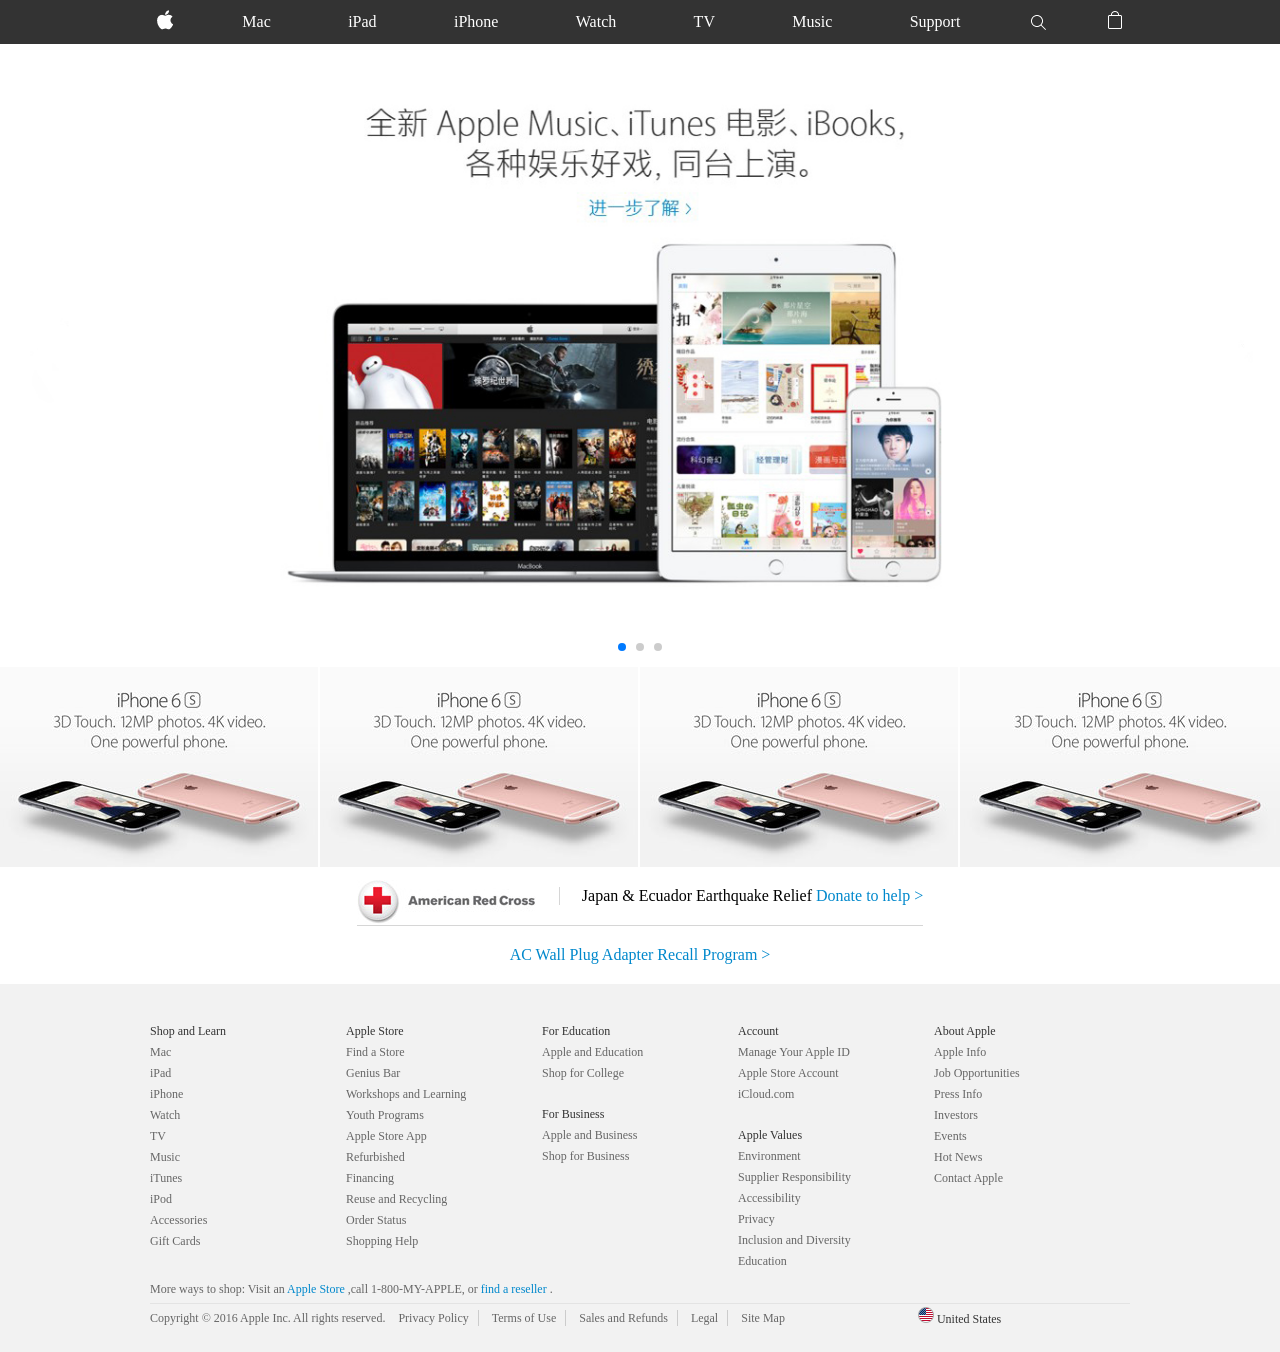
<file: index.html>
<!doctype html>
<html lang="en">
<head>
	<meta charset="UTF-8">
	<title>Document</title>
	<!-- 优先使用ie最新版本和谷歌浏览器 -->
	<meta http-equiv="X-UA-Compatible" content="IE=edge,chrome=1"/>  
	<!-- 移动端 -->
	<meta name="viewport" content="width=device-width, initial-scale=1.0, maximum-scale=1.0, user-scalable=no">
	<meta name="renderer" content="webkit">
	<link rel="stylesheet" href="css/index.css">
	<link rel="stylesheet" href="css/response.css">
	<link rel="stylesheet" href="css/swiper.min.css">
	<script src="js/jquery.js"></script>
	<script src="js/swiper.min.js"></script>
	<script src="js/index.js"></script>
</head>
<body>
	<div class="container-fluid header">
		<ul class="min-nav hidden-md hidden-lg hidden-sm">
			<li>
				<a href="javascript:;">
					<img src="images/min-nav1.png" alt="">
				</a>
			</li>
			<li>
				<a href="javascript:;">
					<img src="images/min-nav2.png" alt="">
				</a>
			</li>
			<li>
				<a href="javascript:;">
					<img src="images/min-nav3.png" alt="">
				</a>
			</li>
		</ul>
		<ul class="max-nav hidden-xs">
			<li class="logo">
				<a href="javascript:;">
					<img src="images/nav-logo.png" alt="">
				</a>
			</li>
			<li>
				<a href="javascript:;">Mac</a>
			</li>
			<li>
				<a href="javascript:;">iPad</a>
			</li>
			<li>
				<a href="javascript:;">iPhone</a>
			</li>
			<li>
				<a href="javascript:;">Watch</a>
			</li>
			<li>
				<a href="javascript:;">TV</a>
			</li>
			<li>
				<a href="javascript:;">Music</a>
			</li>
			<li>
				<a href="javascript:;">Support</a>
			</li>
			<li class="sc">
				<a href="javascript:;"><img src="images/nav-sc.png" alt=""></a>
			</li>
			<li class="lk">
				<a href="javascript:;"><img src="images/nav-lk.png" alt=""></a>
			</li>
		</ul>
		<ul class="min-slide-nav row hidden-md hidden-lg hidden-sm">
			<li>
				<a href="javascript:;">
					Mac
				</a>
			</li>
			<li>
				<a href="javascript:;">
					iPad
				</a>
			</li>
			<li>
				<a href="javascript:;">
					iPhone
				</a>
			</li>
			<li>
				<a href="javascript:;">
					Watch
				</a>
			</li>
			<li>
				<a href="javascript:;">
					TV
				</a>
			</li>
			<li>
				<a href="javascript:;">
					Music
				</a>
			</li>
			<li>
				<a href="javascript:;">
					Support
				</a>
			</li>
			<li>
				<a href="javascript:;">
					Search apple.com
				</a>
			</li>
		</ul>
	</div>
	<div class="container-fluid banner">
		<!-- <div class="wheel">
			<a href="javascript:;">
				<img src="images/banner1.jpg" alt="">
			</a>
			<a href="javascript:;">
				<img src="images/banner2.jpg" alt="">
			</a>
			<a href="javascript:;">
				<img src="images/banner3.jpg" alt="">
			</a>
		</div>
		<div class="an">
			<a href="javascript:;"></a>
			<a href="javascript:;"></a>
			<a href="javascript:;"></a>
		</div>
		<div class="left">

		</div> -->
		<div class="swiper-container">
			<div class="swiper-wrapper">
				<div class="swiper-slide">
					<img src="images/banner1.jpg" alt="">
				</div>
				<div class="swiper-slide">
					<img src="images/banner2.jpg" alt="">
				</div>
				<div class="swiper-slide">
					<img src="images/banner3.jpg" alt="">
				</div>
			</div>
			<div class="swiper-pagination"></div>
		</div>
	</div>
	<div class="container-fluid pros">
		<a href="javascript:;">

		</a>
		<a href="javascript:;">

		</a>
		<a href="javascript:;">

		</a>
		<a href="javascript:;">

		</a>
	</div>
	<div class="container-fluid banner-wrap">
		<div class="wrap-t">
			<div class="wrap-icon">
			</div>
			<div class="wrap-txt">
				Japan & Ecuador Earthquake Relief
				<a href="javascript:;">
					Donate to help &gt;
				</a>
			</div>
		</div>
		<div class="wrap-b">
			<a href="javascript:;">
				AC Wall Plug Adapter Recall Program &gt;
			</a>
		</div>
	</div>
	<div class="container-fluid footer">
		<div class="footer-info">
			<ul>
				<span>
					Shop and Learn
				</span>
				<li>
					<a href="javascript:;">
						Mac
					</a>
				</li>
				<li>
					<a href="javascript:;">
						iPad
					</a>
				</li>
				<li>
					<a href="javascript:;">
						iPhone
					</a>
				</li>
				<li>
					<a href="javascript:;">
						Watch
					</a>
				</li>
				<li>
					<a href="javascript:;">
						TV
					</a>
				</li>
				<li>
					<a href="javascript:;">
						Music
					</a>
				</li>
				<li>
					<a href="javascript:;">
						iTunes
					</a>
				</li>
				<li>
					<a href="javascript:;">
						iPod
					</a>
				</li>
				<li>
					<a href="javascript:;">
						Accessories
					</a>
				</li>
				<li>
					<a href="javascript:;">
						Gift Cards
					</a>
				</li>
			</ul>
			<ul>
				<span>
					Apple Store
				</span>
				<li>
					<a href="javascript:;">
						Find a Store
					</a>
				</li>
				<li>
					<a href="javascript:;">
						Genius Bar
					</a>
				</li>
				<li>
					<a href="javascript:;">
						Workshops and Learning
					</a>
				</li>
				<li>
					<a href="javascript:;">
						Youth Programs
					</a>
				</li>
				<li>
					<a href="javascript:;">
						Apple Store App
					</a>
				</li>
				<li>
					<a href="javascript:;">
						Refurbished
					</a>
				</li>
				<li>
					<a href="javascript:;">
						Financing
					</a>
				</li>
				<li>
					<a href="javascript:;">
						Reuse and Recycling
					</a>
				</li>
				<li>
					<a href="javascript:;">
						Order Status
					</a>
				</li>
				<li>
					<a href="javascript:;">
						Shopping Help
					</a>
				</li>
			</ul>
			<ul>
				<span>
					For Education
				</span>
				<li>
					<a href="javascript:;">
						Apple and Education
					</a>
				</li>
				<li>
					<a href="javascript:;">
						Shop for College
					</a>
				</li>
				<span class="fk">
					For Business
				</span>
				<li>
					<a href="javascript:;">
						Apple and Business
					</a>
				</li>
				<li>
					<a href="javascript:;">
						Shop for Business
					</a>
				</li>
			</ul>
			<ul>
				<span>
					Account
				</span>
				<li>
					<a href="javascript:;">
						Manage Your Apple ID
					</a>
				</li>
				<li>
					<a href="javascript:;">
						Apple Store Account
					</a>
				</li>
				<li>
					<a href="javascript:;">
						iCloud.com
					</a>
				</li>
				<span class="fk">
					Apple Values
				</span>
				<li>
					<a href="javascript:;">
						Environment
					</a>
				</li>
				<li>
					<a href="javascript:;">
						Supplier Responsibility
					</a>
				</li>
				<li>
					<a href="javascript:;">
						Accessibility
					</a>
				</li>
				<li>
					<a href="javascript:;">
						Privacy
					</a>
				</li>
				<li>
					<a href="javascript:;">
						Inclusion and Diversity
					</a>
				</li>
				<li>
					<a href="javascript:;">
						Education
					</a>
				</li>
			</ul>
			<ul>
				<span>
					About Apple
				</span>
				<li>
					<a href="javascript:;">
						Apple Info
					</a>
				</li>
				<li>
					<a href="javascript:;">
						Job Opportunities
					</a>
				</li>
				<li>
					<a href="javascript:;">
						Press Info
					</a>
				</li>
				<li>
					<a href="javascript:;">
						Investors
					</a>
				</li>
				<li>
					<a href="javascript:;">
						Events
					</a>
				</li>
				<li>
					<a href="javascript:;">
						Hot News
					</a>
				</li>
				<li>
					<a href="javascript:;">
						Contact Apple
					</a>
				</li>
			</ul>
		</div>
		<div class="footer-info-min">
			<ul>
				<li>
					<a href="javascript:;">
						Shop and learn
						<span>
							+
						</span>
					</a>
					<div class="slide-info">
						<a href="javascript:;">
							Mac
						</a>
						<a href="javascript:;">
							iPad
						</a>
						<a href="javascript:;">
							iPhone
						</a>
						<a href="javascript:;">
							Watch
						</a>
						<a href="javascript:;">
							Music
						</a>
					</div>
				</li>
				<li>
					<a href="javascript:;">
						Apple Store
						<span>
							+
						</span>
					</a>
					<div class="slide-info">
						<a href="javascript:;">
							Mac
						</a>
						<a href="javascript:;">
							iPad
						</a>
						<a href="javascript:;">
							iPhone
						</a>
						<a href="javascript:;">
							Watch
						</a>
						<a href="javascript:;">
							Music
						</a>
					</div>
				</li>
				<li>
					<a href="javascript:;">
						For Ediucation
						<span>
							+
						</span>
					</a>
					<div class="slide-info">
						<a href="javascript:;">
							Mac
						</a>
						<a href="javascript:;">
							iPad
						</a>
						<a href="javascript:;">
							iPhone
						</a>
						<a href="javascript:;">
							Watch
						</a>
						<a href="javascript:;">
							Music
						</a>
					</div>
				</li>
				<li>
					<a href="javascript:;">
						For Business
						<span>
							+
						</span>
					</a>
					<div class="slide-info">
						<a href="javascript:;">
							Mac
						</a>
						<a href="javascript:;">
							iPad
						</a>
						<a href="javascript:;">
							iPhone
						</a>
						<a href="javascript:;">
							Watch
						</a>
						<a href="javascript:;">
							Music
						</a>
					</div>
				</li>
				<li>
					<a href="javascript:;">
						Account
						<span>
							+
						</span>
					</a>
					<div class="slide-info">
						<a href="javascript:;">
							Mac
						</a>
						<a href="javascript:;">
							iPad
						</a>
						<a href="javascript:;">
							iPhone
						</a>
						<a href="javascript:;">
							Watch
						</a>
						<a href="javascript:;">
							Music
						</a>
					</div>
				</li>
				<li>
					<a href="javascript:;">
						Apple Values
						<span>
							+
						</span>
					</a>
					<div class="slide-info">
						<a href="javascript:;">
							Mac
						</a>
						<a href="javascript:;">
							iPad
						</a>
						<a href="javascript:;">
							iPhone
						</a>
						<a href="javascript:;">
							Watch
						</a>
						<a href="javascript:;">
							Music
						</a>
					</div>
				</li>
				<li>
					<a href="javascript:;">
						About Apple
						<span>
							+
						</span>
					</a>
					<div class="slide-info">
						<a href="javascript:;">
							Mac
						</a>
						<a href="javascript:;">
							iPad
						</a>
						<a href="javascript:;">
							iPhone
						</a>
						<a href="javascript:;">
							Watch
						</a>
						<a href="javascript:;">
							Music
						</a>
					</div>
				</li>
			</ul>
		</div>
		<div class="footer-extra">
			<div class="f-e-shop">
				<span>
					More ways to shop: Visit an
					<a href="javascript:;">
						Apple Store
					</a>
					,call 1-800-MY-APPLE, or
					<a href="javascript:;">
						find a reseller
					</a>
					.
				</span>
			</div>
			<div class="f-e-legal">
				<span>
					Copyright © 2016 Apple Inc. All rights reserved.
				</span>
				<ul>
					<li>
						<a href="javascript:;">
							Privacy Policy
						</a>
						<span></span>
					</li>
					<li>
						<a href="javascript:;">
							Terms of Use
						</a>
						<span></span>
					</li>
					<li>
						<a href="javascript:;">
							Sales and Refunds
						</a>
						<span></span>
					</li>
					<li>
						<a href="javascript:;">
							Legal
						</a>
						<span></span>
					</li>
					<li>
						<a href="javascript:;">
							Site Map
						</a>
					</li>
				</ul>
				<a href="javascript:;" class="foot-ic">
					<div class="img-f"></div>
					United States
				</a>
			</div>
		</div>
	</div>
	<script>
		var mySwiper = new Swiper('.swiper-container', {
		autoplay: 3000,//可选选项，自动滑动
		pagination : '.swiper-pagination',
	})
	</script>
</body>
</html>
</file>
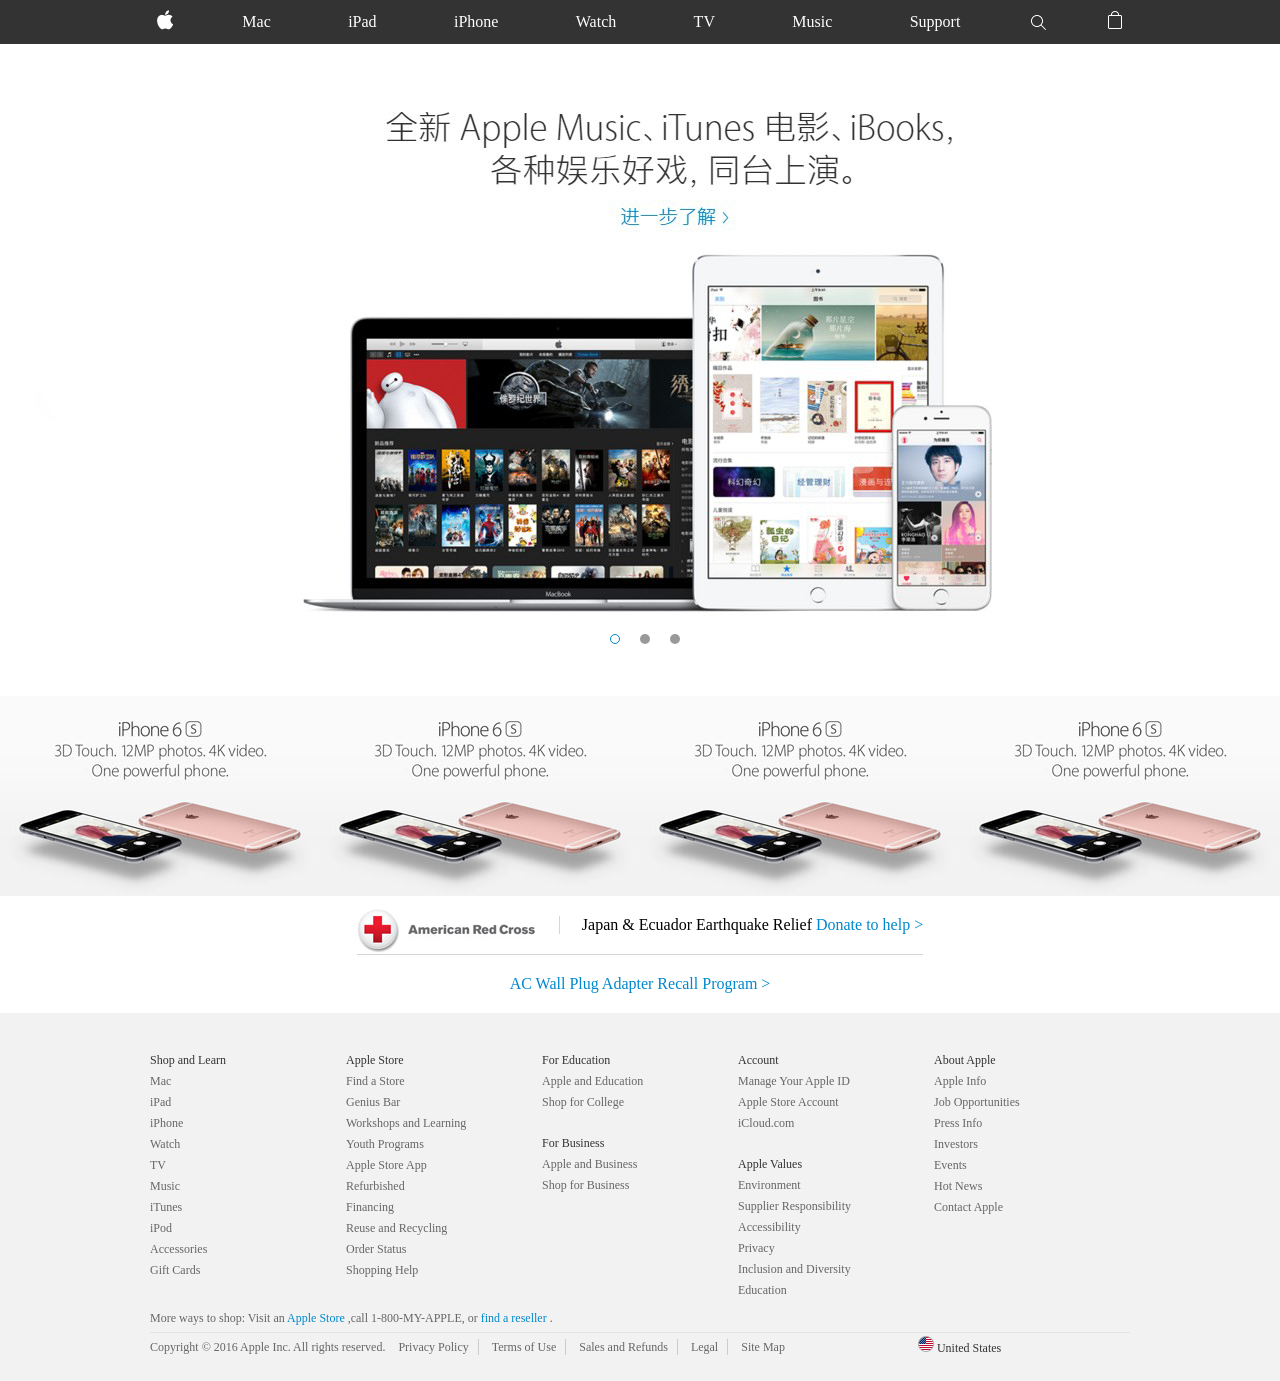
<file: apple/index.html>
<!doctype html>
<html lang="en">
<head>
	<meta charset="UTF-8">
	<title>Document</title>
	<!-- 优先使用ie最新版本和谷歌浏览器 -->
	<meta http-equiv="X-UA-Compatible" content="IE=edge,chrome=1"/>  
	<!-- 移动端 -->
	<meta name="viewport" content="width=device-width, initial-scale=1.0, maximum-scale=1.0, user-scalable=no">
	<meta name="renderer" content="webkit">
	<link rel="stylesheet" href="css/index.css">
	<link rel="stylesheet" href="css/response.css">
	<script src="js/jquery.js"></script>
	<script src="js/index.js"></script>
</head>
<body>
	<div class="container-fluid header">
		<ul class="min-nav hidden-md hidden-lg hidden-sm">
			<li>
				<a href="javascript:;">
					<img src="images/min-nav1.png" alt="">
				</a>
			</li>
			<li>
				<a href="javascript:;">
					<img src="images/min-nav2.png" alt="">
				</a>
			</li>
			<li>
				<a href="javascript:;">
					<img src="images/min-nav3.png" alt="">
				</a>
			</li>
		</ul>
		<ul class="max-nav hidden-xs">
			<li class="logo">
				<a href="javascript:;">
					<img src="images/nav-logo.png" alt="">
				</a>
			</li>
			<li>
				<a href="javascript:;">Mac</a>
			</li>
			<li>
				<a href="javascript:;">iPad</a>
			</li>
			<li>
				<a href="javascript:;">iPhone</a>
			</li>
			<li>
				<a href="javascript:;">Watch</a>
			</li>
			<li>
				<a href="javascript:;">TV</a>
			</li>
			<li>
				<a href="javascript:;">Music</a>
			</li>
			<li>
				<a href="javascript:;">Support</a>
			</li>
			<li class="sc">
				<a href="javascript:;"><img src="images/nav-sc.png" alt=""></a>
			</li>
			<li class="lk">
				<a href="javascript:;"><img src="images/nav-lk.png" alt=""></a>
			</li>
		</ul>
		<ul class="min-slide-nav row hidden-md hidden-lg hidden-sm">
			<li>
				<a href="javascript:;">
					Mac
				</a>
			</li>
			<li>
				<a href="javascript:;">
					iPad
				</a>
			</li>
			<li>
				<a href="javascript:;">
					iPhone
				</a>
			</li>
			<li>
				<a href="javascript:;">
					Watch
				</a>
			</li>
			<li>
				<a href="javascript:;">
					TV
				</a>
			</li>
			<li>
				<a href="javascript:;">
					Music
				</a>
			</li>
			<li>
				<a href="javascript:;">
					Support
				</a>
			</li>
			<li>
				<a href="javascript:;">
					Search apple.com
				</a>
			</li>
		</ul>
	</div>
	<div class="container-fluid banner">
		<div class="wheel">
			<a href="javascript:;">
				<img src="images/banner1.jpg" alt="">
			</a>
			<a href="javascript:;">
				<img src="images/banner2.jpg" alt="">
			</a>
			<a href="javascript:;">
				<img src="images/banner3.jpg" alt="">
			</a>
		</div>
		<div class="an">
			<a href="javascript:;"></a>
			<a href="javascript:;"></a>
			<a href="javascript:;"></a>
		</div>
		<div class="left">

		</div>
	</div>
	<div class="container-fluid pros">
		<a href="javascript:;">

		</a>
		<a href="javascript:;">

		</a>
		<a href="javascript:;">

		</a>
		<a href="javascript:;">

		</a>
	</div>
	<div class="container-fluid banner-wrap">
		<div class="wrap-t">
			<div class="wrap-icon">
			</div>
			<div class="wrap-txt">
				Japan & Ecuador Earthquake Relief
				<a href="javascript:;">
					Donate to help &gt;
				</a>
			</div>
		</div>
		<div class="wrap-b">
			<a href="javascript:;">
				AC Wall Plug Adapter Recall Program &gt;
			</a>
		</div>
	</div>
	<div class="container-fluid footer">
		<div class="footer-info">
			<ul>
				<span>
					Shop and Learn
				</span>
				<li>
					<a href="javascript:;">
						Mac
					</a>
				</li>
				<li>
					<a href="javascript:;">
						iPad
					</a>
				</li>
				<li>
					<a href="javascript:;">
						iPhone
					</a>
				</li>
				<li>
					<a href="javascript:;">
						Watch
					</a>
				</li>
				<li>
					<a href="javascript:;">
						TV
					</a>
				</li>
				<li>
					<a href="javascript:;">
						Music
					</a>
				</li>
				<li>
					<a href="javascript:;">
						iTunes
					</a>
				</li>
				<li>
					<a href="javascript:;">
						iPod
					</a>
				</li>
				<li>
					<a href="javascript:;">
						Accessories
					</a>
				</li>
				<li>
					<a href="javascript:;">
						Gift Cards
					</a>
				</li>
			</ul>
			<ul>
				<span>
					Apple Store
				</span>
				<li>
					<a href="javascript:;">
						Find a Store
					</a>
				</li>
				<li>
					<a href="javascript:;">
						Genius Bar
					</a>
				</li>
				<li>
					<a href="javascript:;">
						Workshops and Learning
					</a>
				</li>
				<li>
					<a href="javascript:;">
						Youth Programs
					</a>
				</li>
				<li>
					<a href="javascript:;">
						Apple Store App
					</a>
				</li>
				<li>
					<a href="javascript:;">
						Refurbished
					</a>
				</li>
				<li>
					<a href="javascript:;">
						Financing
					</a>
				</li>
				<li>
					<a href="javascript:;">
						Reuse and Recycling
					</a>
				</li>
				<li>
					<a href="javascript:;">
						Order Status
					</a>
				</li>
				<li>
					<a href="javascript:;">
						Shopping Help
					</a>
				</li>
			</ul>
			<ul>
				<span>
					For Education
				</span>
				<li>
					<a href="javascript:;">
						Apple and Education
					</a>
				</li>
				<li>
					<a href="javascript:;">
						Shop for College
					</a>
				</li>
				<span class="fk">
					For Business
				</span>
				<li>
					<a href="javascript:;">
						Apple and Business
					</a>
				</li>
				<li>
					<a href="javascript:;">
						Shop for Business
					</a>
				</li>
			</ul>
			<ul>
				<span>
					Account
				</span>
				<li>
					<a href="javascript:;">
						Manage Your Apple ID
					</a>
				</li>
				<li>
					<a href="javascript:;">
						Apple Store Account
					</a>
				</li>
				<li>
					<a href="javascript:;">
						iCloud.com
					</a>
				</li>
				<span class="fk">
					Apple Values
				</span>
				<li>
					<a href="javascript:;">
						Environment
					</a>
				</li>
				<li>
					<a href="javascript:;">
						Supplier Responsibility
					</a>
				</li>
				<li>
					<a href="javascript:;">
						Accessibility
					</a>
				</li>
				<li>
					<a href="javascript:;">
						Privacy
					</a>
				</li>
				<li>
					<a href="javascript:;">
						Inclusion and Diversity
					</a>
				</li>
				<li>
					<a href="javascript:;">
						Education
					</a>
				</li>
			</ul>
			<ul>
				<span>
					About Apple
				</span>
				<li>
					<a href="javascript:;">
						Apple Info
					</a>
				</li>
				<li>
					<a href="javascript:;">
						Job Opportunities
					</a>
				</li>
				<li>
					<a href="javascript:;">
						Press Info
					</a>
				</li>
				<li>
					<a href="javascript:;">
						Investors
					</a>
				</li>
				<li>
					<a href="javascript:;">
						Events
					</a>
				</li>
				<li>
					<a href="javascript:;">
						Hot News
					</a>
				</li>
				<li>
					<a href="javascript:;">
						Contact Apple
					</a>
				</li>
			</ul>
		</div>
		<div class="footer-info-min">
			<ul>
				<li>
					<a href="javascript:;">
						Shop and learn
						<span>
							+
						</span>
					</a>
					<div class="slide-info">
						<a href="javascript:;">
							Mac
						</a>
						<a href="javascript:;">
							iPad
						</a>
						<a href="javascript:;">
							iPhone
						</a>
						<a href="javascript:;">
							Watch
						</a>
						<a href="javascript:;">
							Music
						</a>
					</div>
				</li>
				<li>
					<a href="javascript:;">
						Apple Store
						<span>
							+
						</span>
					</a>
					<div class="slide-info">
						<a href="javascript:;">
							Mac
						</a>
						<a href="javascript:;">
							iPad
						</a>
						<a href="javascript:;">
							iPhone
						</a>
						<a href="javascript:;">
							Watch
						</a>
						<a href="javascript:;">
							Music
						</a>
					</div>
				</li>
				<li>
					<a href="javascript:;">
						For Ediucation
						<span>
							+
						</span>
					</a>
					<div class="slide-info">
						<a href="javascript:;">
							Mac
						</a>
						<a href="javascript:;">
							iPad
						</a>
						<a href="javascript:;">
							iPhone
						</a>
						<a href="javascript:;">
							Watch
						</a>
						<a href="javascript:;">
							Music
						</a>
					</div>
				</li>
				<li>
					<a href="javascript:;">
						For Business
						<span>
							+
						</span>
					</a>
					<div class="slide-info">
						<a href="javascript:;">
							Mac
						</a>
						<a href="javascript:;">
							iPad
						</a>
						<a href="javascript:;">
							iPhone
						</a>
						<a href="javascript:;">
							Watch
						</a>
						<a href="javascript:;">
							Music
						</a>
					</div>
				</li>
				<li>
					<a href="javascript:;">
						Account
						<span>
							+
						</span>
					</a>
					<div class="slide-info">
						<a href="javascript:;">
							Mac
						</a>
						<a href="javascript:;">
							iPad
						</a>
						<a href="javascript:;">
							iPhone
						</a>
						<a href="javascript:;">
							Watch
						</a>
						<a href="javascript:;">
							Music
						</a>
					</div>
				</li>
				<li>
					<a href="javascript:;">
						Apple Values
						<span>
							+
						</span>
					</a>
					<div class="slide-info">
						<a href="javascript:;">
							Mac
						</a>
						<a href="javascript:;">
							iPad
						</a>
						<a href="javascript:;">
							iPhone
						</a>
						<a href="javascript:;">
							Watch
						</a>
						<a href="javascript:;">
							Music
						</a>
					</div>
				</li>
				<li>
					<a href="javascript:;">
						About Apple
						<span>
							+
						</span>
					</a>
					<div class="slide-info">
						<a href="javascript:;">
							Mac
						</a>
						<a href="javascript:;">
							iPad
						</a>
						<a href="javascript:;">
							iPhone
						</a>
						<a href="javascript:;">
							Watch
						</a>
						<a href="javascript:;">
							Music
						</a>
					</div>
				</li>
			</ul>
		</div>
		<div class="footer-extra">
			<div class="f-e-shop">
				<span>
					More ways to shop: Visit an
					<a href="javascript:;">
						Apple Store
					</a>
					,call 1-800-MY-APPLE, or
					<a href="javascript:;">
						find a reseller
					</a>
					.
				</span>
			</div>
			<div class="f-e-legal">
				<span>
					Copyright © 2016 Apple Inc. All rights reserved.
				</span>
				<ul>
					<li>
						<a href="javascript:;">
							Privacy Policy
						</a>
						<span></span>
					</li>
					<li>
						<a href="javascript:;">
							Terms of Use
						</a>
						<span></span>
					</li>
					<li>
						<a href="javascript:;">
							Sales and Refunds
						</a>
						<span></span>
					</li>
					<li>
						<a href="javascript:;">
							Legal
						</a>
						<span></span>
					</li>
					<li>
						<a href="javascript:;">
							Site Map
						</a>
					</li>
				</ul>
				<a href="javascript:;" class="foot-ic">
					<div class="img-f"></div>
					United States
				</a>
			</div>
		</div>
	</div>
</body>
</html>
</file>
<file: css/index.css>
.header {
  max-height: 44px;
  background: #333;
}
@media screen and (max-width: 768px) {
  .header {
    max-height: 44px;
    background: #333;
    padding: 0;
  }
  .header .max-nav {
    display: none;
  }
}
.header .max-nav li:nth-last-child(1) {
  margin-right: 0;
}
.header .max-nav {
  max-width: 1000px;
  height: 100%;
  margin: 0 auto;
  text-align: justify;
  padding: 0 15px;
}
.header .max-nav li {
  display: inline-block;
  line-height: 44px;
  margin-bottom: -22px;
  cursor: pointer;
}
.header .max-nav li a {
  color: #fff;
  display: block;
  padding: 0  10px;
}
.header .max-nav .logo {
  width: 20px;
  height: inherit;
  vertical-align: top ;
}
.header .max-nav .logo a {
  padding: 0;
}
.header .max-nav .sc {
  width: 20px;
  height: inherit;
  vertical-align: top ;
}
.header .max-nav .sc a {
  padding: 0;
}
.header .max-nav .lk {
  width: 20px;
  height: inherit;
  vertical-align: top ;
}
.header .max-nav .lk a {
  padding: 0;
}
.header .max-nav:after {
  content: "";
  width: 100%;
  display: inline-block;
  clear: both;
  line-height: 0;
  font-size: 0;
}
.header .min-nav {
  text-align: justify;
  height: 44px;
}
.header .min-nav:after {
  content: "";
  width: 100%;
  display: inline-block;
  clear: both;
  line-height: 0;
  font-size: 0;
}
.header .min-nav li {
  height: 100%;
  display: inline-block;
  vertical-align: top;
}
.header .min-nav li a {
  display: block;
}
.header .min-slide-nav {
  width: 100%;
  background: #333;
  padding: 18px 0 100px 0;
  position: relative;
  z-index: 100;
  height: auto;
}
.header .min-slide-nav li {
  margin: 0 20px 0 40px;
  border-bottom: 1px solid #ccc;
}
.header .min-slide-nav li a {
  height: 48px;
  display: block;
  color: #fff;
  line-height: 48px;
  font-size: 20px;
}
.banner {
  position: relative;
  overflow: hidden;
}
.banner .wheel {
  width: 100%;
  min-height: 650px;
  position: relative;
}
.banner .wheel a {
  position: absolute;
  display: block;
}
.banner .wheel a img {
  max-width: 1349px;
  max-height: 650px;
  border: 0;
}
.banner .an {
  position: absolute;
  width: 100px;
  height: 10px;
  bottom: 50px;
  left: 0;
  right: 0;
  margin: 0 auto;
}
.banner .an a {
  width: 10px;
  height: 100%;
  border-radius: 50%;
  background: #999;
  float: left;
  margin-left: 20px;
}
.banner .an .current {
  border: 1px solid #08c;
  background: #fff;
}
.pros {
  width: 100%;
  height: auto;
  border-top: 2px solid #fff;
  font-size: 0;
}
.swiper-slide img{
  width: 100%;
} 
@media screen and (min-width: 1000px) {
  .pros a {
    display: inline-block;
    width: 25%;
    background-image: url(../images/img1.jpg);
    max-width: 337.25px;
    height: 200px;
    background-position: center center;
    border-right: 2px solid #fff;
  }
  .pros a:last-child{
    border-right: none;
  }
}
@media screen and (max-width: 1000px) and (min-width: 768px) {
  .pros a {
    display: inline-block;
    width: 50%;
    background-image: url(../images/img1md.jpg);
    max-width: 100%;
    height: 200px;
    background-position: center center;
    border-right: 2px solid #fff;
  }
  .pros a:nth-child(2n){
    border-right: none;
  }
}
@media screen and (max-width: 768px) {
  .pros a {
    display: inline-block;
    width: 100%;
    background-image: url(../images/img1s.jpg);
    max-width: 100%;
    height: 200px;
    background-position: center center;
  }
}
.banner-wrap {
  text-align: center;
}
.banner-wrap .wrap-t {
  position: relative;
  display: inline-block;
  padding: 20px 0;
  border-bottom: 1px solid #d6d6d6;
}
.banner-wrap .wrap-t .wrap-icon {
  background-image: url(../images/wrap-icon.jpg);
  background-size: 179px 44px;
  background-repeat: no-repeat;
  height: 44px;
  width: 179px;
  position: absolute;
  top: 13px;
}
.banner-wrap .wrap-t .wrap-txt {
  display: inline-block;
  border-left: 1px solid #d6d6d6;
  padding-left: 22px;
  margin-left: 202px;
}
.banner-wrap .wrap-t .wrap-txt a {
  color: #08c;
}
.banner-wrap .wrap-t .wrap-txt a:hover {
  text-decoration: underline;
}
.banner-wrap .wrap-b {
  padding: 20px 0;
  text-align: center;
}
.banner-wrap .wrap-b a {
  color: #08c;
}
.banner-wrap .wrap-b a:hover {
  text-decoration: underline;
}
.footer {
  width: 100%;
  height: 368px;
  background: #f2f2f2;
  color: #666;
  font-size: 12px;
  font-weight: 400;
  padding: 40px 0;
}
@media screen and (min-width: 768px) {
  .footer .footer-info {
    max-width: 980px;
    margin: 0 auto;
    overflow: hidden;
  }
  .footer .footer-info ul {
    width: 20%;
    float: left;
  }
  .footer .footer-info ul .fk {
    margin: 26px 0 0 0;
  }
  .footer .footer-info ul span {
    display: block;
    color: #333;
  }
  .footer .footer-info ul li {
    margin: 6px 0;
  }
  .footer .footer-info ul li a {
    color: #666;
  }
  .footer .footer-info ul li a:hover {
    text-decoration: underline;
  }
  .footer .footer-info-min {
    display: none;
  }
}
@media screen and (max-width: 768px) {
  .footer .footer-info {
    display: none;
  }
  .footer .footer-info-min {
    display: block;
    width: 100%;
    background: #f2f2f2;
  }
  .footer .footer-info-min li {
    margin-left: 20px;
    margin-right: 26px;
    border-bottom: 1px solid #e3e3e3;
  }
  .footer .footer-info-min li a {
    line-height: 34px;
    font-size: 14px;
    color: #666;
    display: block;
  }
  .footer .footer-info-min li a span {
    float: right;
    font-size: 24px;
  }
  .footer .footer-info-min li .slide-info {
    width: 100%;
    height: auto;
  }
  .footer .footer-info-min li .slide-info a {
    color: #888;
  }
}
.footer .footer-extra {
  max-width: 980px;
  margin: 0 auto;
  text-align: left;
}
.footer .footer-extra .f-e-shop {
  border-bottom: 1px solid #e3e3e3;
}
.footer .footer-extra .f-e-shop span {
  line-height: 28px;
}
.footer .footer-extra .f-e-shop span a {
  color: #08c;
}
.footer .footer-extra .f-e-shop span a:hover {
  text-decoration: underline;
  color: #000;
}
.footer .footer-extra .f-e-legal {
  line-height: 28px;
}
.footer .footer-extra .f-e-legal span {
  display: inline-block;
}
.footer .footer-extra .f-e-legal ul {
  display: inline-block;
}
.footer .footer-extra .f-e-legal ul li {
  position: relative;
  padding: 0 10px;
  display: inline-block;
}
.footer .footer-extra .f-e-legal ul li span {
  position: absolute;
  width: 1px;
  height: 16px;
  background-color: #ccc;
  right: 0;
  top: 6px;
}
.footer .footer-extra .f-e-legal ul li a {
  color: #666;
}
.footer .footer-extra .f-e-legal ul li a:hover {
  text-decoration: underline;
  color: #333;
}
.footer .footer-extra .f-e-legal .foot-ic {
  margin-left: 120px;
  display: inline-block;
  vertical-align: middle;
}
.footer .footer-extra .f-e-legal .foot-ic .img-f {
  display: inline-block;
  width: 16px;
  height: 16px;
  background-image: url(../images/16.png);
}
.footer .footer-extra .f-e-legal a:hover {
  text-decoration: underline;
  color: #333;
}
</file>
<file: css/response.css>
html,
body,
p,
h1,
h2,
h3,
h4,
h5,
h6,
ul,
li {
  margin: 0;
  padding: 0;
  list-style: none;
}
a {
  color: #333;
  text-decoration: none;
}
a img {
  border: 0;
  display: block;
}
* {
  box-sizing: border-box;
}
.container {
  height: auto;
  display: block;
  margin-left: auto!important;
  margin-right: auto!important;
  padding-left: 0px;
  padding-right: 0px;
}
.container-fluid {
  margin-left: auto!important;
  margin-right: auto!important;
  padding-left: 0px;
  padding-right: 0px;
}
.container .row,
.container-fluid .row {
  display: block;
  padding-left: 0px;
  padding-right: 0px;
}
.container .row:after,
.container-fluid .row:after {
  content: "";
  display: block;
  clear: both;
  height: 0;
  line-height: 0;
  font-size: 0;
}
.col-xs-1 {
  width: 5%;
  display: block;
  padding-left: 0px;
  padding-right: 0px;
}
.col-xs-2 {
  width: 10%;
  display: block;
  padding-left: 0px;
  padding-right: 0px;
}
.col-xs-3 {
  width: 15%;
  display: block;
  padding-left: 0px;
  padding-right: 0px;
}
.col-xs-4 {
  width: 20%;
  display: block;
  padding-left: 0px;
  padding-right: 0px;
}
.col-xs-5 {
  width: 25%;
  display: block;
  padding-left: 0px;
  padding-right: 0px;
}
.col-xs-6 {
  width: 30%;
  display: block;
  padding-left: 0px;
  padding-right: 0px;
}
.col-xs-7 {
  width: 35%;
  display: block;
  padding-left: 0px;
  padding-right: 0px;
}
.col-xs-8 {
  width: 40%;
  display: block;
  padding-left: 0px;
  padding-right: 0px;
}
.col-xs-9 {
  width: 45%;
  display: block;
  padding-left: 0px;
  padding-right: 0px;
}
.col-xs-10 {
  width: 50%;
  display: block;
  padding-left: 0px;
  padding-right: 0px;
}
.col-xs-11 {
  width: 55%;
  display: block;
  padding-left: 0px;
  padding-right: 0px;
}
.col-xs-12 {
  width: 60%;
  display: block;
  padding-left: 0px;
  padding-right: 0px;
}
.col-xs-13 {
  width: 65%;
  display: block;
  padding-left: 0px;
  padding-right: 0px;
}
.col-xs-14 {
  width: 70%;
  display: block;
  padding-left: 0px;
  padding-right: 0px;
}
.col-xs-15 {
  width: 75%;
  display: block;
  padding-left: 0px;
  padding-right: 0px;
}
.col-xs-16 {
  width: 80%;
  display: block;
  padding-left: 0px;
  padding-right: 0px;
}
.col-xs-17 {
  width: 85%;
  display: block;
  padding-left: 0px;
  padding-right: 0px;
}
.col-xs-18 {
  width: 90%;
  display: block;
  padding-left: 0px;
  padding-right: 0px;
}
.col-xs-19 {
  width: 95%;
  display: block;
  padding-left: 0px;
  padding-right: 0px;
}
.col-xs-20 {
  width: 100%;
  display: block;
  padding-left: 0px;
  padding-right: 0px;
}
@media screen and (min-width: 768px) {
  .container {
    width: 768px;
  }
  .col-sm-1 {
    width: 5%;
    display: block;
    padding-left: 0px;
    padding-right: 0px;
  }
  .col-sm-2 {
    width: 10%;
    display: block;
    padding-left: 0px;
    padding-right: 0px;
  }
  .col-sm-3 {
    width: 15%;
    display: block;
    padding-left: 0px;
    padding-right: 0px;
  }
  .col-sm-4 {
    width: 20%;
    display: block;
    padding-left: 0px;
    padding-right: 0px;
  }
  .col-sm-5 {
    width: 25%;
    display: block;
    padding-left: 0px;
    padding-right: 0px;
  }
  .col-sm-6 {
    width: 30%;
    display: block;
    padding-left: 0px;
    padding-right: 0px;
  }
  .col-sm-7 {
    width: 35%;
    display: block;
    padding-left: 0px;
    padding-right: 0px;
  }
  .col-sm-8 {
    width: 40%;
    display: block;
    padding-left: 0px;
    padding-right: 0px;
  }
  .col-sm-9 {
    width: 45%;
    display: block;
    padding-left: 0px;
    padding-right: 0px;
  }
  .col-sm-10 {
    width: 50%;
    display: block;
    padding-left: 0px;
    padding-right: 0px;
  }
  .col-sm-11 {
    width: 55%;
    display: block;
    padding-left: 0px;
    padding-right: 0px;
  }
  .col-sm-12 {
    width: 60%;
    display: block;
    padding-left: 0px;
    padding-right: 0px;
  }
  .col-sm-13 {
    width: 65%;
    display: block;
    padding-left: 0px;
    padding-right: 0px;
  }
  .col-sm-14 {
    width: 70%;
    display: block;
    padding-left: 0px;
    padding-right: 0px;
  }
  .col-sm-15 {
    width: 75%;
    display: block;
    padding-left: 0px;
    padding-right: 0px;
  }
  .col-sm-16 {
    width: 80%;
    display: block;
    padding-left: 0px;
    padding-right: 0px;
  }
  .col-sm-17 {
    width: 85%;
    display: block;
    padding-left: 0px;
    padding-right: 0px;
  }
  .col-sm-18 {
    width: 90%;
    display: block;
    padding-left: 0px;
    padding-right: 0px;
  }
  .col-sm-19 {
    width: 95%;
    display: block;
    padding-left: 0px;
    padding-right: 0px;
  }
  .col-sm-20 {
    width: 100%;
    display: block;
    padding-left: 0px;
    padding-right: 0px;
  }
}
@media screen and (min-width: 1000px) {
  .container {
    width: 1000px;
  }
  .col-md-1 {
    width: 5%;
    display: block;
    padding-left: 0px;
    padding-right: 0px;
  }
  .col-md-2 {
    width: 10%;
    display: block;
    padding-left: 0px;
    padding-right: 0px;
  }
  .col-md-3 {
    width: 15%;
    display: block;
    padding-left: 0px;
    padding-right: 0px;
  }
  .col-md-4 {
    width: 20%;
    display: block;
    padding-left: 0px;
    padding-right: 0px;
  }
  .col-md-5 {
    width: 25%;
    display: block;
    padding-left: 0px;
    padding-right: 0px;
  }
  .col-md-6 {
    width: 30%;
    display: block;
    padding-left: 0px;
    padding-right: 0px;
  }
  .col-md-7 {
    width: 35%;
    display: block;
    padding-left: 0px;
    padding-right: 0px;
  }
  .col-md-8 {
    width: 40%;
    display: block;
    padding-left: 0px;
    padding-right: 0px;
  }
  .col-md-9 {
    width: 45%;
    display: block;
    padding-left: 0px;
    padding-right: 0px;
  }
  .col-md-10 {
    width: 50%;
    display: block;
    padding-left: 0px;
    padding-right: 0px;
  }
  .col-md-11 {
    width: 55%;
    display: block;
    padding-left: 0px;
    padding-right: 0px;
  }
  .col-md-12 {
    width: 60%;
    display: block;
    padding-left: 0px;
    padding-right: 0px;
  }
  .col-md-13 {
    width: 65%;
    display: block;
    padding-left: 0px;
    padding-right: 0px;
  }
  .col-md-14 {
    width: 70%;
    display: block;
    padding-left: 0px;
    padding-right: 0px;
  }
  .col-md-15 {
    width: 75%;
    display: block;
    padding-left: 0px;
    padding-right: 0px;
  }
  .col-md-16 {
    width: 80%;
    display: block;
    padding-left: 0px;
    padding-right: 0px;
  }
  .col-md-17 {
    width: 85%;
    display: block;
    padding-left: 0px;
    padding-right: 0px;
  }
  .col-md-18 {
    width: 90%;
    display: block;
    padding-left: 0px;
    padding-right: 0px;
  }
  .col-md-19 {
    width: 95%;
    display: block;
    padding-left: 0px;
    padding-right: 0px;
  }
  .col-md-20 {
    width: 100%;
    display: block;
    padding-left: 0px;
    padding-right: 0px;
  }
}
@media screen and (min-width: 1200px) {
  .container {
    width: 1200px;
  }
  .col-lg-1 {
    width: 5%;
    display: block;
    padding-left: 0px;
    padding-right: 0px;
  }
  .col-lg-2 {
    width: 10%;
    display: block;
    padding-left: 0px;
    padding-right: 0px;
  }
  .col-lg-3 {
    width: 15%;
    display: block;
    padding-left: 0px;
    padding-right: 0px;
  }
  .col-lg-4 {
    width: 20%;
    display: block;
    padding-left: 0px;
    padding-right: 0px;
  }
  .col-lg-5 {
    width: 25%;
    display: block;
    padding-left: 0px;
    padding-right: 0px;
  }
  .col-lg-6 {
    width: 30%;
    display: block;
    padding-left: 0px;
    padding-right: 0px;
  }
  .col-lg-7 {
    width: 35%;
    display: block;
    padding-left: 0px;
    padding-right: 0px;
  }
  .col-lg-8 {
    width: 40%;
    display: block;
    padding-left: 0px;
    padding-right: 0px;
  }
  .col-lg-9 {
    width: 45%;
    display: block;
    padding-left: 0px;
    padding-right: 0px;
  }
  .col-lg-10 {
    width: 50%;
    display: block;
    padding-left: 0px;
    padding-right: 0px;
  }
  .col-lg-11 {
    width: 55%;
    display: block;
    padding-left: 0px;
    padding-right: 0px;
  }
  .col-lg-12 {
    width: 60%;
    display: block;
    padding-left: 0px;
    padding-right: 0px;
  }
  .col-lg-13 {
    width: 65%;
    display: block;
    padding-left: 0px;
    padding-right: 0px;
  }
  .col-lg-14 {
    width: 70%;
    display: block;
    padding-left: 0px;
    padding-right: 0px;
  }
  .col-lg-15 {
    width: 75%;
    display: block;
    padding-left: 0px;
    padding-right: 0px;
  }
  .col-lg-16 {
    width: 80%;
    display: block;
    padding-left: 0px;
    padding-right: 0px;
  }
  .col-lg-17 {
    width: 85%;
    display: block;
    padding-left: 0px;
    padding-right: 0px;
  }
  .col-lg-18 {
    width: 90%;
    display: block;
    padding-left: 0px;
    padding-right: 0px;
  }
  .col-lg-19 {
    width: 95%;
    display: block;
    padding-left: 0px;
    padding-right: 0px;
  }
  .col-lg-20 {
    width: 100%;
    display: block;
    padding-left: 0px;
    padding-right: 0px;
  }
}
@media screen and (min-width: 768px) and (max-width: 1000px) {
  .hidden-sm {
    display: none;
  }
}
@media screen and (min-width: 1000px) and (max-width: 1200px) {
  .hidden-md {
    display: none;
  }
}
@media screen and (min-width: 1200px) {
  .hidden-lg {
    display: none;
  }
}
</file>
<file: apple/css/index.css>
.header {
  max-height: 44px;
  background: #333;
}
@media screen and (max-width: 768px) {
  .header {
    max-height: 44px;
    background: #333;
    padding: 0;
  }
  .header .max-nav {
    display: none;
  }
}
.header .max-nav li:nth-last-child(1) {
  margin-right: 0;
}
.header .max-nav {
  max-width: 1000px;
  height: 100%;
  margin: 0 auto;
  text-align: justify;
  padding: 0 15px;
}
.header .max-nav li {
  display: inline-block;
  line-height: 44px;
  margin-bottom: -22px;
  cursor: pointer;
}
.header .max-nav li a {
  color: #fff;
  display: block;
  padding: 0  10px;
}
.header .max-nav .logo {
  width: 20px;
  height: inherit;
  vertical-align: top ;
}
.header .max-nav .logo a {
  padding: 0;
}
.header .max-nav .sc {
  width: 20px;
  height: inherit;
  vertical-align: top ;
}
.header .max-nav .sc a {
  padding: 0;
}
.header .max-nav .lk {
  width: 20px;
  height: inherit;
  vertical-align: top ;
}
.header .max-nav .lk a {
  padding: 0;
}
.header .max-nav:after {
  content: "";
  width: 100%;
  display: inline-block;
  clear: both;
  line-height: 0;
  font-size: 0;
}
.header .min-nav {
  text-align: justify;
  height: 44px;
}
.header .min-nav:after {
  content: "";
  width: 100%;
  display: inline-block;
  clear: both;
  line-height: 0;
  font-size: 0;
}
.header .min-nav li {
  height: 100%;
  display: inline-block;
  vertical-align: top;
}
.header .min-nav li a {
  display: block;
}
.header .min-slide-nav {
  width: 100%;
  background: #333;
  padding: 18px 0 100px 0;
  position: relative;
  z-index: 100;
  height: auto;
}
.header .min-slide-nav li {
  margin: 0 20px 0 40px;
  border-bottom: 1px solid #ccc;
}
.header .min-slide-nav li a {
  height: 48px;
  display: block;
  color: #fff;
  line-height: 48px;
  font-size: 20px;
}
.banner {
  position: relative;
  overflow: hidden;
}
.banner .wheel {
  width: 100%;
  min-height: 650px;
  position: relative;
}
.banner .wheel a {
  position: absolute;
  display: block;
}
.banner .wheel a img {
  max-width: 1349px;
  max-height: 650px;
  border: 0;
}
.banner .an {
  position: absolute;
  width: 100px;
  height: 10px;
  bottom: 50px;
  left: 0;
  right: 0;
  margin: 0 auto;
}
.banner .an a {
  width: 10px;
  height: 100%;
  border-radius: 50%;
  background: #999;
  float: left;
  margin-left: 20px;
}
.banner .an .current {
  border: 1px solid #08c;
  background: #fff;
}
.pros {
  width: 100%;
  height: auto;
  border-top: 2px solid #fff;
  font-size: 0;
}
@media screen and (min-width: 1000px) {
  .pros a {
    display: inline-block;
    width: 25%;
    background-image: url(../images/img1.jpg);
    max-width: 337.25px;
    height: 200px;
    background-position: center center;
  }
}
@media screen and (max-width: 1000px) and (min-width: 768px) {
  .pros a {
    display: inline-block;
    width: 50%;
    background-image: url(../images/img1md.jpg);
    max-width: 100%;
    height: 200px;
    background-position: center center;
  }
}
@media screen and (max-width: 768px) {
  .pros a {
    display: inline-block;
    width: 100%;
    background-image: url(../images/img1s.jpg);
    max-width: 100%;
    height: 200px;
    background-position: center center;
  }
}
.banner-wrap {
  text-align: center;
}
.banner-wrap .wrap-t {
  position: relative;
  display: inline-block;
  padding: 20px 0;
  border-bottom: 1px solid #d6d6d6;
}
.banner-wrap .wrap-t .wrap-icon {
  background-image: url(../images/wrap-icon.jpg);
  background-size: 179px 44px;
  background-repeat: no-repeat;
  height: 44px;
  width: 179px;
  position: absolute;
  top: 13px;
}
.banner-wrap .wrap-t .wrap-txt {
  display: inline-block;
  border-left: 1px solid #d6d6d6;
  padding-left: 22px;
  margin-left: 202px;
}
.banner-wrap .wrap-t .wrap-txt a {
  color: #08c;
}
.banner-wrap .wrap-t .wrap-txt a:hover {
  text-decoration: underline;
}
.banner-wrap .wrap-b {
  padding: 20px 0;
  text-align: center;
}
.banner-wrap .wrap-b a {
  color: #08c;
}
.banner-wrap .wrap-b a:hover {
  text-decoration: underline;
}
.footer {
  width: 100%;
  height: 368px;
  background: #f2f2f2;
  color: #666;
  font-size: 12px;
  font-weight: 400;
  padding: 40px 0;
}
@media screen and (min-width: 768px) {
  .footer .footer-info {
    max-width: 980px;
    margin: 0 auto;
    overflow: hidden;
  }
  .footer .footer-info ul {
    width: 20%;
    float: left;
  }
  .footer .footer-info ul .fk {
    margin: 26px 0 0 0;
  }
  .footer .footer-info ul span {
    display: block;
    color: #333;
  }
  .footer .footer-info ul li {
    margin: 6px 0;
  }
  .footer .footer-info ul li a {
    color: #666;
  }
  .footer .footer-info ul li a:hover {
    text-decoration: underline;
  }
  .footer .footer-info-min {
    display: none;
  }
}
@media screen and (max-width: 768px) {
  .footer .footer-info {
    display: none;
  }
  .footer .footer-info-min {
    display: block;
    width: 100%;
    background: #f2f2f2;
  }
  .footer .footer-info-min li {
    margin-left: 20px;
    margin-right: 26px;
    border-bottom: 1px solid #e3e3e3;
  }
  .footer .footer-info-min li a {
    line-height: 34px;
    font-size: 14px;
    color: #666;
    display: block;
  }
  .footer .footer-info-min li a span {
    float: right;
    font-size: 24px;
  }
  .footer .footer-info-min li .slide-info {
    width: 100%;
    height: auto;
  }
  .footer .footer-info-min li .slide-info a {
    color: #888;
  }
}
.footer .footer-extra {
  max-width: 980px;
  margin: 0 auto;
  text-align: left;
}
.footer .footer-extra .f-e-shop {
  border-bottom: 1px solid #e3e3e3;
}
.footer .footer-extra .f-e-shop span {
  line-height: 28px;
}
.footer .footer-extra .f-e-shop span a {
  color: #08c;
}
.footer .footer-extra .f-e-shop span a:hover {
  text-decoration: underline;
  color: #000;
}
.footer .footer-extra .f-e-legal {
  line-height: 28px;
}
.footer .footer-extra .f-e-legal span {
  display: inline-block;
}
.footer .footer-extra .f-e-legal ul {
  display: inline-block;
}
.footer .footer-extra .f-e-legal ul li {
  position: relative;
  padding: 0 10px;
  display: inline-block;
}
.footer .footer-extra .f-e-legal ul li span {
  position: absolute;
  width: 1px;
  height: 16px;
  background-color: #ccc;
  right: 0;
  top: 6px;
}
.footer .footer-extra .f-e-legal ul li a {
  color: #666;
}
.footer .footer-extra .f-e-legal ul li a:hover {
  text-decoration: underline;
  color: #333;
}
.footer .footer-extra .f-e-legal .foot-ic {
  margin-left: 120px;
  display: inline-block;
  vertical-align: middle;
}
.footer .footer-extra .f-e-legal .foot-ic .img-f {
  display: inline-block;
  width: 16px;
  height: 16px;
  background-image: url(../images/16.png);
}
.footer .footer-extra .f-e-legal a:hover {
  text-decoration: underline;
  color: #333;
}
</file>
<file: apple/css/response.css>
html,
body,
p,
h1,
h2,
h3,
h4,
h5,
h6,
ul,
li {
  margin: 0;
  padding: 0;
  list-style: none;
}
a {
  color: #333;
  text-decoration: none;
}
a img {
  border: 0;
  display: block;
}
* {
  box-sizing: border-box;
}
.container {
  height: auto;
  display: block;
  margin-left: auto!important;
  margin-right: auto!important;
  padding-left: 0px;
  padding-right: 0px;
}
.container-fluid {
  margin-left: auto!important;
  margin-right: auto!important;
  padding-left: 0px;
  padding-right: 0px;
}
.container .row,
.container-fluid .row {
  display: block;
  padding-left: 0px;
  padding-right: 0px;
}
.container .row:after,
.container-fluid .row:after {
  content: "";
  display: block;
  clear: both;
  height: 0;
  line-height: 0;
  font-size: 0;
}
.col-xs-1 {
  width: 5%;
  display: block;
  padding-left: 0px;
  padding-right: 0px;
}
.col-xs-2 {
  width: 10%;
  display: block;
  padding-left: 0px;
  padding-right: 0px;
}
.col-xs-3 {
  width: 15%;
  display: block;
  padding-left: 0px;
  padding-right: 0px;
}
.col-xs-4 {
  width: 20%;
  display: block;
  padding-left: 0px;
  padding-right: 0px;
}
.col-xs-5 {
  width: 25%;
  display: block;
  padding-left: 0px;
  padding-right: 0px;
}
.col-xs-6 {
  width: 30%;
  display: block;
  padding-left: 0px;
  padding-right: 0px;
}
.col-xs-7 {
  width: 35%;
  display: block;
  padding-left: 0px;
  padding-right: 0px;
}
.col-xs-8 {
  width: 40%;
  display: block;
  padding-left: 0px;
  padding-right: 0px;
}
.col-xs-9 {
  width: 45%;
  display: block;
  padding-left: 0px;
  padding-right: 0px;
}
.col-xs-10 {
  width: 50%;
  display: block;
  padding-left: 0px;
  padding-right: 0px;
}
.col-xs-11 {
  width: 55%;
  display: block;
  padding-left: 0px;
  padding-right: 0px;
}
.col-xs-12 {
  width: 60%;
  display: block;
  padding-left: 0px;
  padding-right: 0px;
}
.col-xs-13 {
  width: 65%;
  display: block;
  padding-left: 0px;
  padding-right: 0px;
}
.col-xs-14 {
  width: 70%;
  display: block;
  padding-left: 0px;
  padding-right: 0px;
}
.col-xs-15 {
  width: 75%;
  display: block;
  padding-left: 0px;
  padding-right: 0px;
}
.col-xs-16 {
  width: 80%;
  display: block;
  padding-left: 0px;
  padding-right: 0px;
}
.col-xs-17 {
  width: 85%;
  display: block;
  padding-left: 0px;
  padding-right: 0px;
}
.col-xs-18 {
  width: 90%;
  display: block;
  padding-left: 0px;
  padding-right: 0px;
}
.col-xs-19 {
  width: 95%;
  display: block;
  padding-left: 0px;
  padding-right: 0px;
}
.col-xs-20 {
  width: 100%;
  display: block;
  padding-left: 0px;
  padding-right: 0px;
}
@media screen and (min-width: 768px) {
  .container {
    width: 768px;
  }
  .col-sm-1 {
    width: 5%;
    display: block;
    padding-left: 0px;
    padding-right: 0px;
  }
  .col-sm-2 {
    width: 10%;
    display: block;
    padding-left: 0px;
    padding-right: 0px;
  }
  .col-sm-3 {
    width: 15%;
    display: block;
    padding-left: 0px;
    padding-right: 0px;
  }
  .col-sm-4 {
    width: 20%;
    display: block;
    padding-left: 0px;
    padding-right: 0px;
  }
  .col-sm-5 {
    width: 25%;
    display: block;
    padding-left: 0px;
    padding-right: 0px;
  }
  .col-sm-6 {
    width: 30%;
    display: block;
    padding-left: 0px;
    padding-right: 0px;
  }
  .col-sm-7 {
    width: 35%;
    display: block;
    padding-left: 0px;
    padding-right: 0px;
  }
  .col-sm-8 {
    width: 40%;
    display: block;
    padding-left: 0px;
    padding-right: 0px;
  }
  .col-sm-9 {
    width: 45%;
    display: block;
    padding-left: 0px;
    padding-right: 0px;
  }
  .col-sm-10 {
    width: 50%;
    display: block;
    padding-left: 0px;
    padding-right: 0px;
  }
  .col-sm-11 {
    width: 55%;
    display: block;
    padding-left: 0px;
    padding-right: 0px;
  }
  .col-sm-12 {
    width: 60%;
    display: block;
    padding-left: 0px;
    padding-right: 0px;
  }
  .col-sm-13 {
    width: 65%;
    display: block;
    padding-left: 0px;
    padding-right: 0px;
  }
  .col-sm-14 {
    width: 70%;
    display: block;
    padding-left: 0px;
    padding-right: 0px;
  }
  .col-sm-15 {
    width: 75%;
    display: block;
    padding-left: 0px;
    padding-right: 0px;
  }
  .col-sm-16 {
    width: 80%;
    display: block;
    padding-left: 0px;
    padding-right: 0px;
  }
  .col-sm-17 {
    width: 85%;
    display: block;
    padding-left: 0px;
    padding-right: 0px;
  }
  .col-sm-18 {
    width: 90%;
    display: block;
    padding-left: 0px;
    padding-right: 0px;
  }
  .col-sm-19 {
    width: 95%;
    display: block;
    padding-left: 0px;
    padding-right: 0px;
  }
  .col-sm-20 {
    width: 100%;
    display: block;
    padding-left: 0px;
    padding-right: 0px;
  }
}
@media screen and (min-width: 1000px) {
  .container {
    width: 1000px;
  }
  .col-md-1 {
    width: 5%;
    display: block;
    padding-left: 0px;
    padding-right: 0px;
  }
  .col-md-2 {
    width: 10%;
    display: block;
    padding-left: 0px;
    padding-right: 0px;
  }
  .col-md-3 {
    width: 15%;
    display: block;
    padding-left: 0px;
    padding-right: 0px;
  }
  .col-md-4 {
    width: 20%;
    display: block;
    padding-left: 0px;
    padding-right: 0px;
  }
  .col-md-5 {
    width: 25%;
    display: block;
    padding-left: 0px;
    padding-right: 0px;
  }
  .col-md-6 {
    width: 30%;
    display: block;
    padding-left: 0px;
    padding-right: 0px;
  }
  .col-md-7 {
    width: 35%;
    display: block;
    padding-left: 0px;
    padding-right: 0px;
  }
  .col-md-8 {
    width: 40%;
    display: block;
    padding-left: 0px;
    padding-right: 0px;
  }
  .col-md-9 {
    width: 45%;
    display: block;
    padding-left: 0px;
    padding-right: 0px;
  }
  .col-md-10 {
    width: 50%;
    display: block;
    padding-left: 0px;
    padding-right: 0px;
  }
  .col-md-11 {
    width: 55%;
    display: block;
    padding-left: 0px;
    padding-right: 0px;
  }
  .col-md-12 {
    width: 60%;
    display: block;
    padding-left: 0px;
    padding-right: 0px;
  }
  .col-md-13 {
    width: 65%;
    display: block;
    padding-left: 0px;
    padding-right: 0px;
  }
  .col-md-14 {
    width: 70%;
    display: block;
    padding-left: 0px;
    padding-right: 0px;
  }
  .col-md-15 {
    width: 75%;
    display: block;
    padding-left: 0px;
    padding-right: 0px;
  }
  .col-md-16 {
    width: 80%;
    display: block;
    padding-left: 0px;
    padding-right: 0px;
  }
  .col-md-17 {
    width: 85%;
    display: block;
    padding-left: 0px;
    padding-right: 0px;
  }
  .col-md-18 {
    width: 90%;
    display: block;
    padding-left: 0px;
    padding-right: 0px;
  }
  .col-md-19 {
    width: 95%;
    display: block;
    padding-left: 0px;
    padding-right: 0px;
  }
  .col-md-20 {
    width: 100%;
    display: block;
    padding-left: 0px;
    padding-right: 0px;
  }
}
@media screen and (min-width: 1200px) {
  .container {
    width: 1200px;
  }
  .col-lg-1 {
    width: 5%;
    display: block;
    padding-left: 0px;
    padding-right: 0px;
  }
  .col-lg-2 {
    width: 10%;
    display: block;
    padding-left: 0px;
    padding-right: 0px;
  }
  .col-lg-3 {
    width: 15%;
    display: block;
    padding-left: 0px;
    padding-right: 0px;
  }
  .col-lg-4 {
    width: 20%;
    display: block;
    padding-left: 0px;
    padding-right: 0px;
  }
  .col-lg-5 {
    width: 25%;
    display: block;
    padding-left: 0px;
    padding-right: 0px;
  }
  .col-lg-6 {
    width: 30%;
    display: block;
    padding-left: 0px;
    padding-right: 0px;
  }
  .col-lg-7 {
    width: 35%;
    display: block;
    padding-left: 0px;
    padding-right: 0px;
  }
  .col-lg-8 {
    width: 40%;
    display: block;
    padding-left: 0px;
    padding-right: 0px;
  }
  .col-lg-9 {
    width: 45%;
    display: block;
    padding-left: 0px;
    padding-right: 0px;
  }
  .col-lg-10 {
    width: 50%;
    display: block;
    padding-left: 0px;
    padding-right: 0px;
  }
  .col-lg-11 {
    width: 55%;
    display: block;
    padding-left: 0px;
    padding-right: 0px;
  }
  .col-lg-12 {
    width: 60%;
    display: block;
    padding-left: 0px;
    padding-right: 0px;
  }
  .col-lg-13 {
    width: 65%;
    display: block;
    padding-left: 0px;
    padding-right: 0px;
  }
  .col-lg-14 {
    width: 70%;
    display: block;
    padding-left: 0px;
    padding-right: 0px;
  }
  .col-lg-15 {
    width: 75%;
    display: block;
    padding-left: 0px;
    padding-right: 0px;
  }
  .col-lg-16 {
    width: 80%;
    display: block;
    padding-left: 0px;
    padding-right: 0px;
  }
  .col-lg-17 {
    width: 85%;
    display: block;
    padding-left: 0px;
    padding-right: 0px;
  }
  .col-lg-18 {
    width: 90%;
    display: block;
    padding-left: 0px;
    padding-right: 0px;
  }
  .col-lg-19 {
    width: 95%;
    display: block;
    padding-left: 0px;
    padding-right: 0px;
  }
  .col-lg-20 {
    width: 100%;
    display: block;
    padding-left: 0px;
    padding-right: 0px;
  }
}
@media screen and (min-width: 768px) and (max-width: 1000px) {
  .hidden-sm {
    display: none;
  }
}
@media screen and (min-width: 1000px) and (max-width: 1200px) {
  .hidden-md {
    display: none;
  }
}
@media screen and (min-width: 1200px) {
  .hidden-lg {
    display: none;
  }
}
</file>
